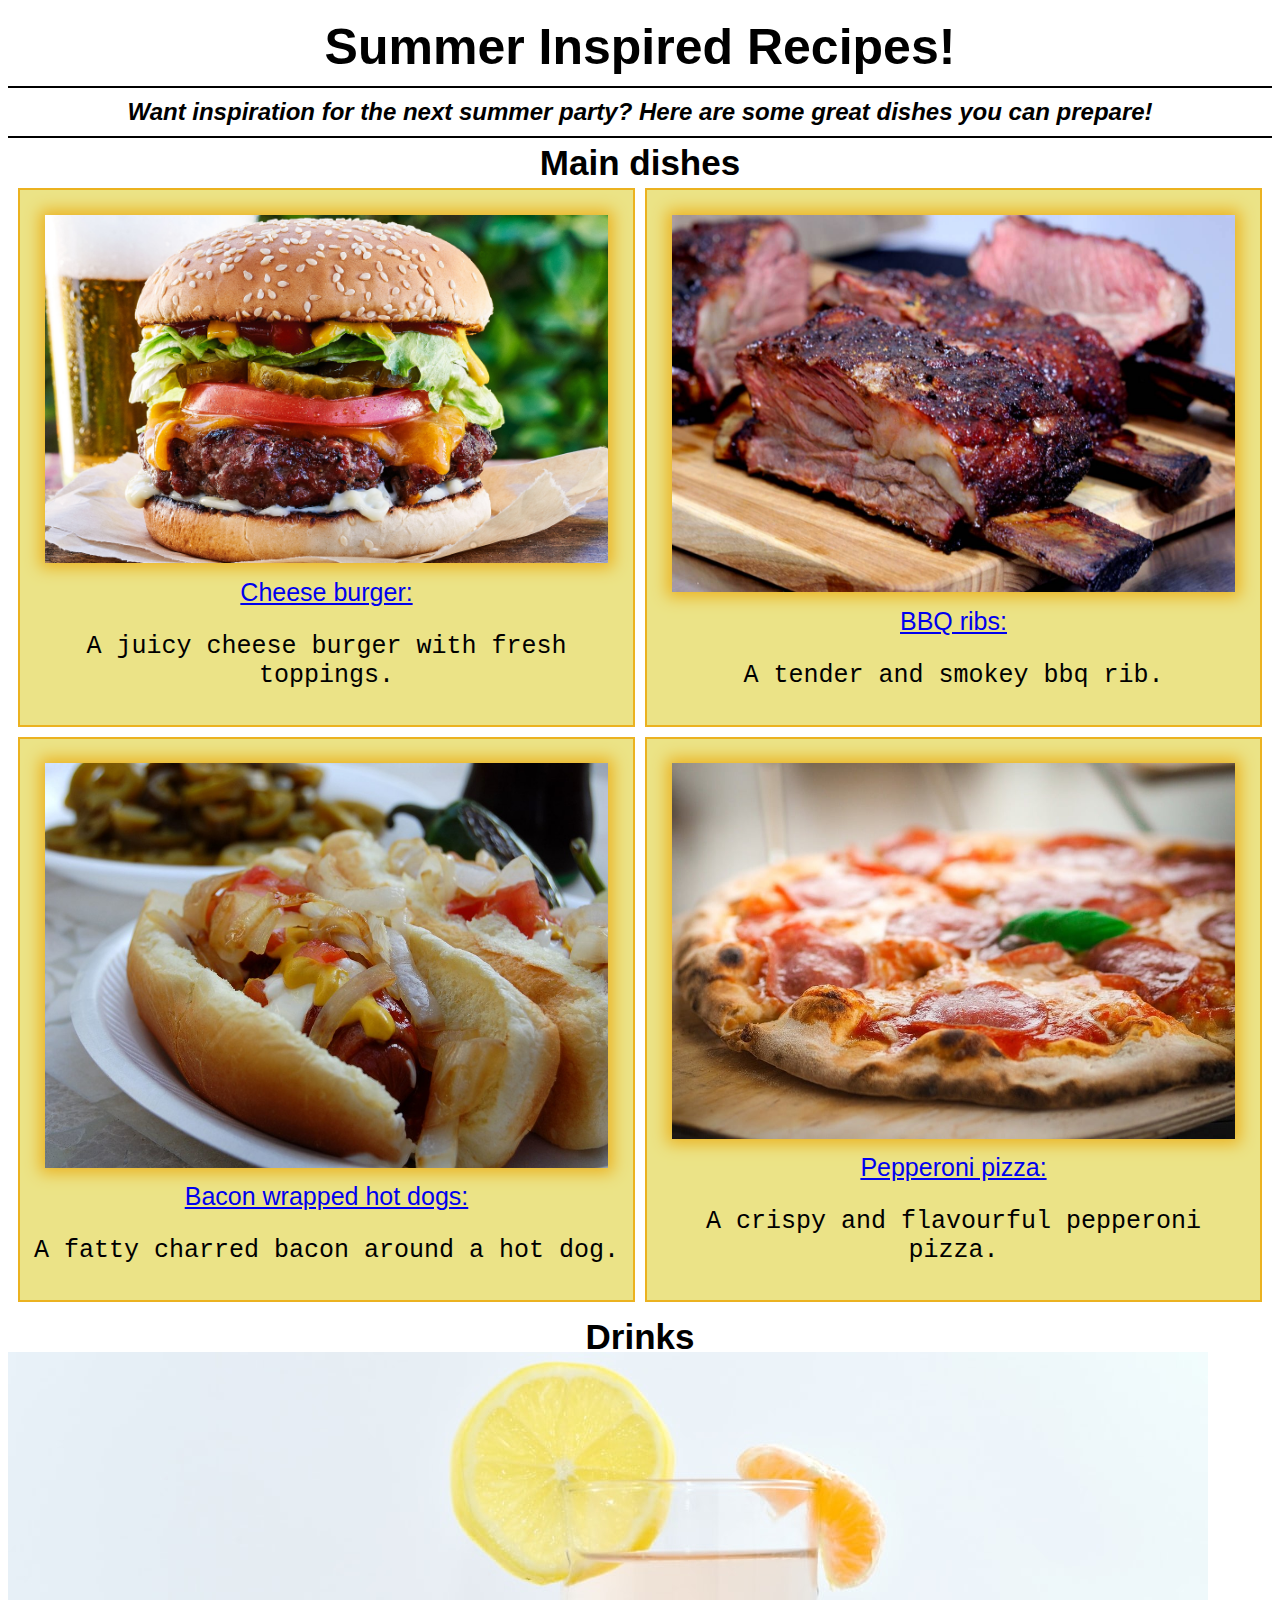
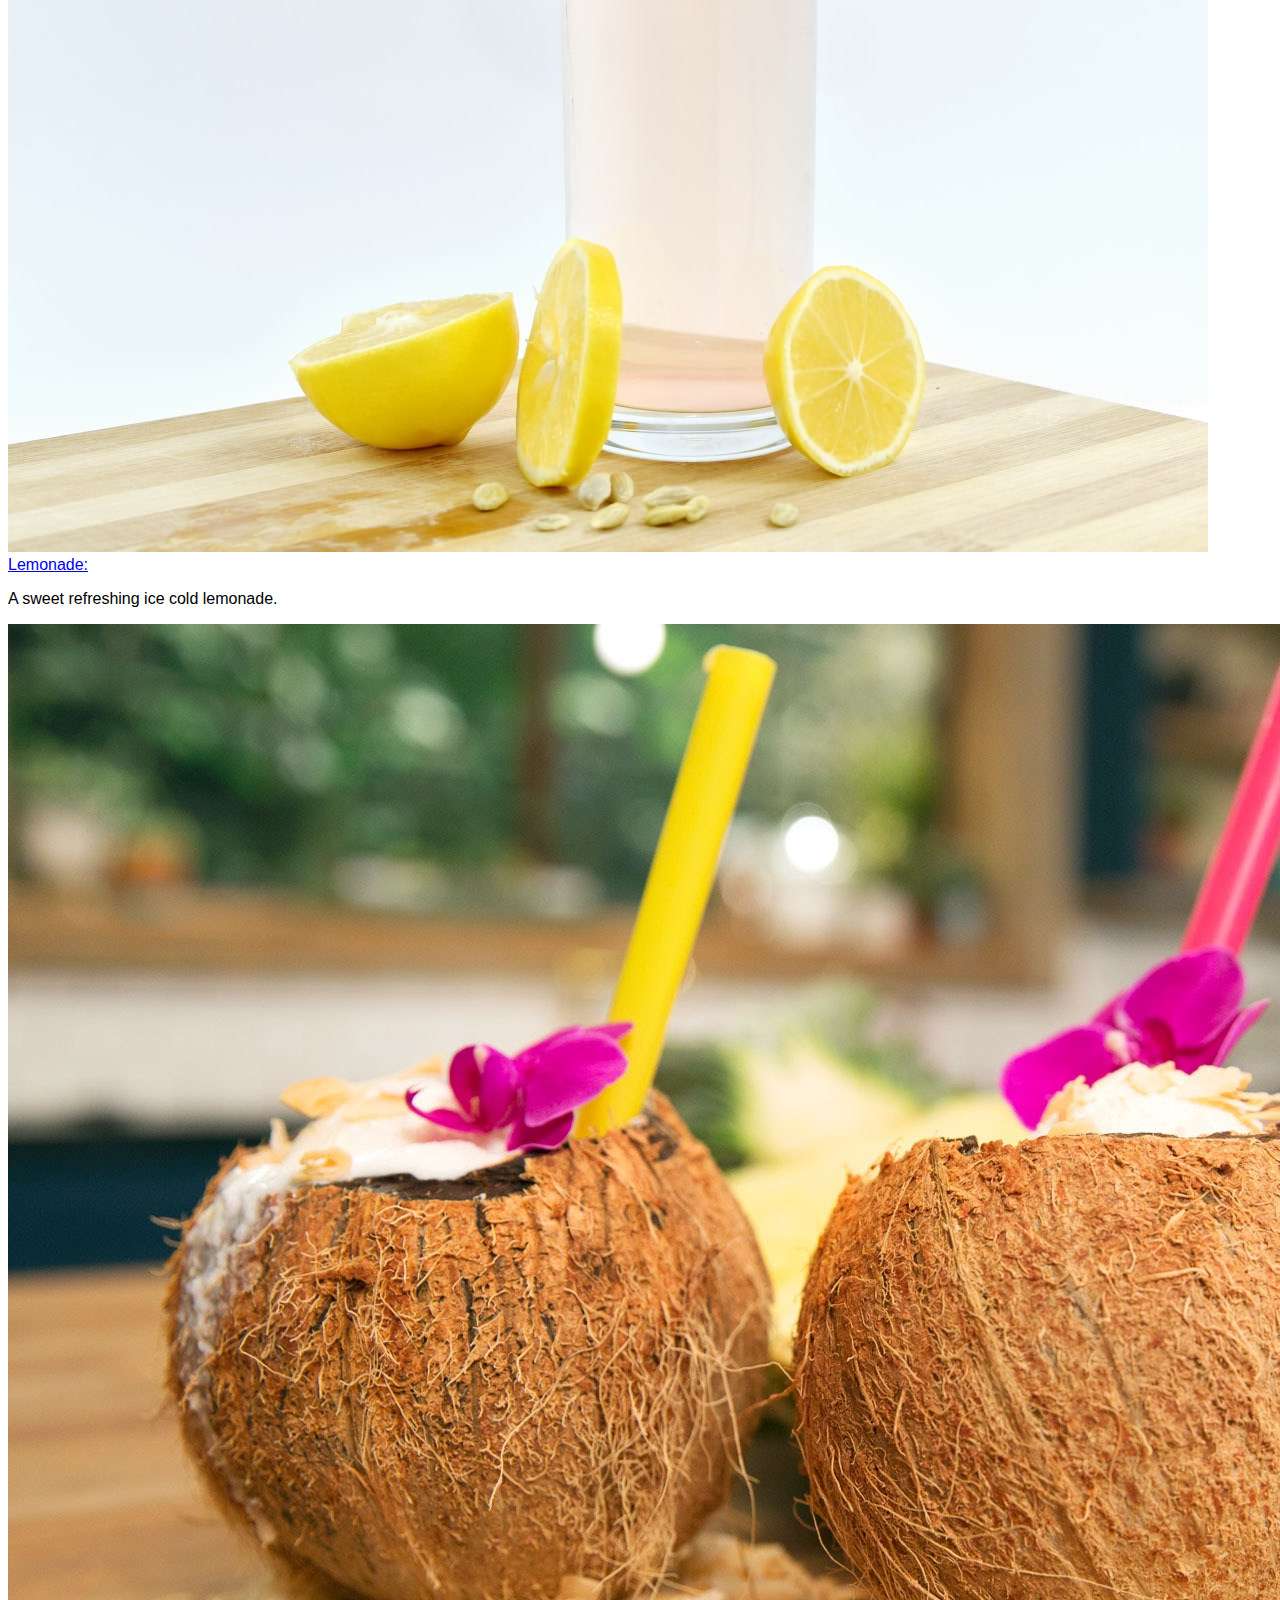
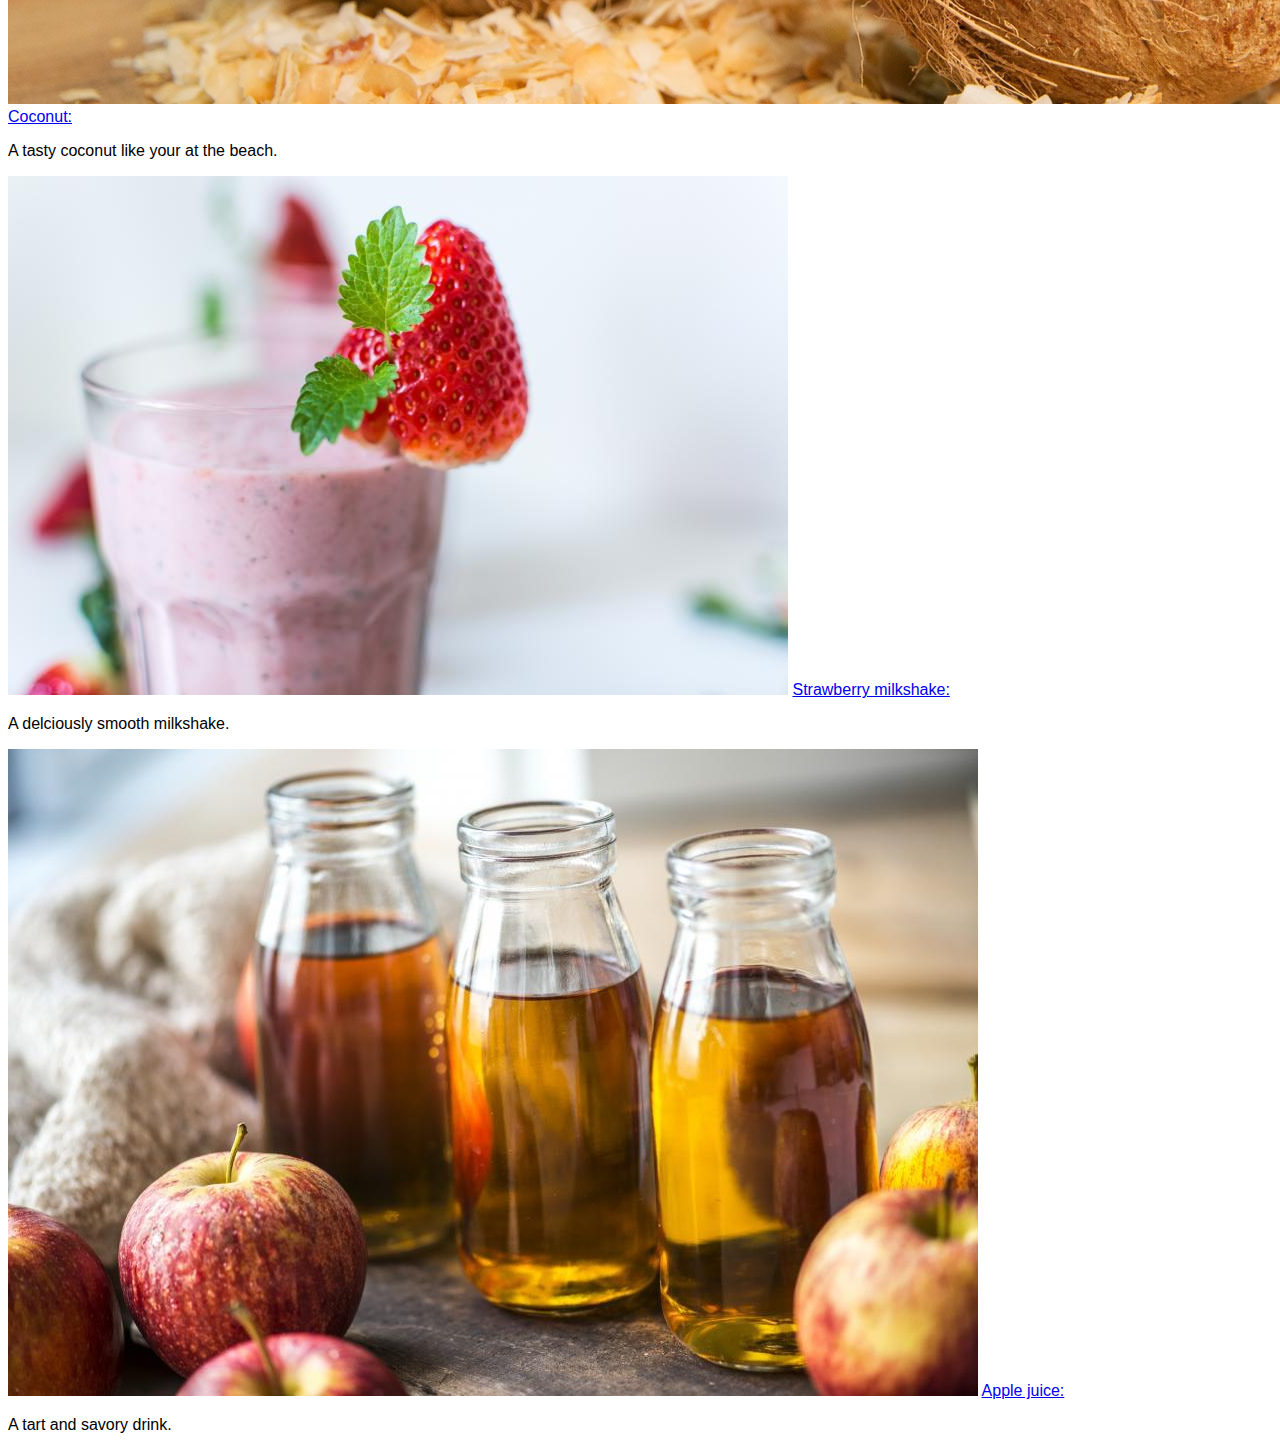
<file: index.html>
<!DOCTYPE html>
<html lang="en">
    <head>
        <meta charset="UTF-8">
        <title>Home</title>
        <link rel="stylesheet" href="styles/base.css">
        <link rel="stylesheet" href="styles/home-page.css">
        <link rel="stylesheet" href="styles/recipe-pages.css">
    </head>


    <body>
        <h1 id="header-home">Summer Inspired Recipes!</h1>
        
        <div>
            <h2 id="front-page-header">
                <em>
                    Want inspiration for the next summer party? 
                    Here are some great dishes you can prepare!                    
                </em>
            </h2>

            <h3 id="dishes">Main dishes</h3>
            <div id="recipe-cards">

                <div class="card">
                    <img src="images/cheeseburger.jpg" class="home-images">
                    <a href="recipes/cheese-burger.html">Cheese burger:</a>
                    <p class="card-info">A juicy cheese burger with fresh toppings.</p>
                </div>
                <div class="card">
                    <img src="images/bbq-ribs.jpg" class="home-images">
                    <a href="recipes/bbq-ribs.html">BBQ ribs:</a>
                    <p class="card-info">A tender and smokey bbq rib.</p>
                </div>
                <div class="card">
                    <img src="images/bacon-wrapped-hot-dogs.jpg" class="home-images">
                    <a href="recipes/bacon-wrapped-hotdogs.html">Bacon wrapped hot dogs:</a>
                    <p class="card-info">A fatty charred bacon around a hot dog.</p>
                </div>
                <div class="card">
                    <img src="images/pizza2.jpg" class="home-images">
                    <a href="recipes/pizza.html">Pepperoni pizza:</a>
                    <p class="card-info">A crispy and flavourful pepperoni pizza.</p>
                </div>

            </div>  

            <h3 id="dishes">Drinks</h3>
            <div id="recipe-cards2">

                <div class="card2">
                    <img src="images/lemonade.jpg" class="home-images2">
                    <a href="recipes/lemonade.html">Lemonade:</a>
                    <p class="card-info2">A sweet refreshing ice cold lemonade.</p>
                </div>
                <div class="card2">
                    <img src="images/coconut.jpg" class="home-images2">
                    <a href="recipes/coconut.html">Coconut:</a>
                    <p class="card-info2">A tasty coconut like your at the beach.</p>
                </div>
                <div class="card2">
                    <img src="images/strawberry-milkshake.jpg" class="home-images2">
                    <a href="recipes/strawberry-milkshake.html">Strawberry milkshake:</a>
                    <p class="card-info2">A delciously smooth milkshake.</p>
                </div>
                <div class="card2">
                    <img src="images/apple-juice.jpg" class="home-images2">
                    <a href="recipes/apple-juice.html">Apple juice:</a>
                    <p class="card-info2">A tart and savory drink.</p>
                </div>

            </div>  
        </div>
    </body>
</html>
</file>
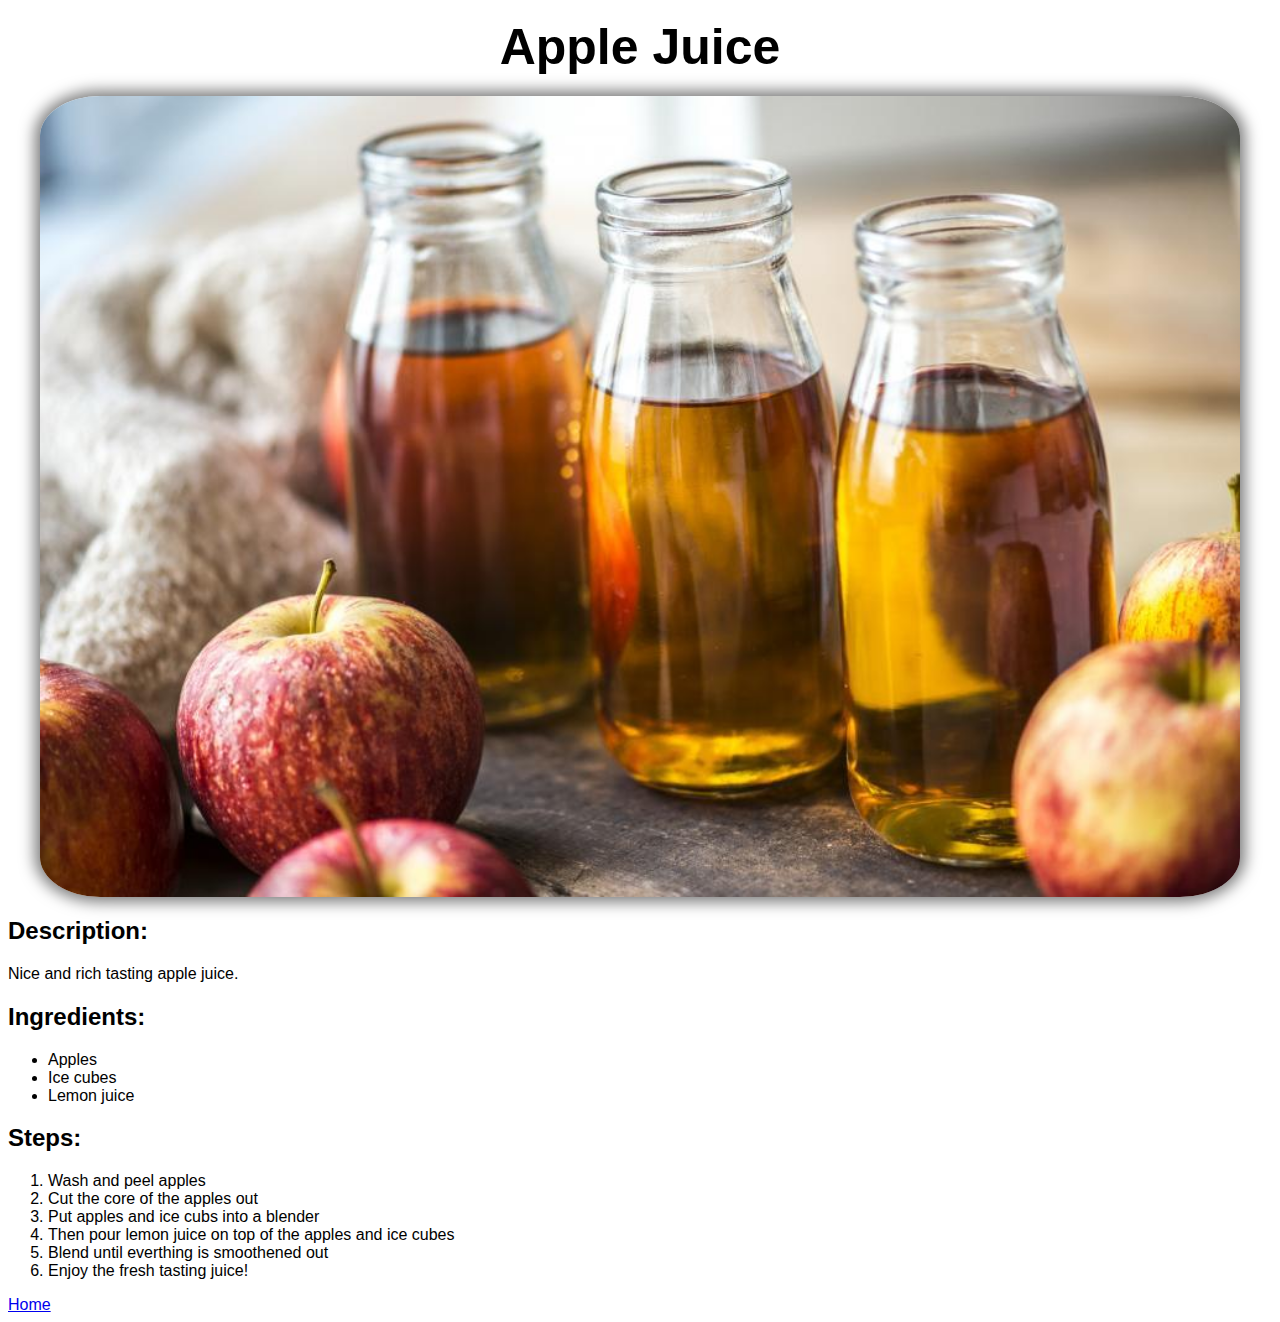
<file: recipes/apple-juice.html>
<!DOCTYPE html>
<html lang="en">
    <head>
        <meta charset="UTF-8">
        <title>Apple Juice</title>
        <link rel="stylesheet" href="../styles/base.css">
        <link rel="stylesheet" href="../styles/recipe-pages.css">
    </head>


    <body>
        <h1 class="header-food-page" id="apple-juice-food-page-title">Apple Juice</h1>
        <img src="../images/apple-juice.jpg" 
             alt="Three small bootles of apple juice surroned by red apples." 
             class="recipe-page-images">

        <div class="drink-page-description">
            <h2><strong>Description:</strong></h2>
            <p>Nice and rich tasting apple juice.</p>
        </div>

        <div class="drink-page-ingredients-steps">
            <h2><strong>Ingredients:</strong></h2>
            <ul>
                <li>Apples</li>
                <li>Ice cubes</li>
                <li>Lemon juice</li>
            </ul>
            <h2><strong>Steps:</strong></h2>
            <ol>
                <li>Wash and peel apples</li>
                <li>Cut the core of the apples out</li>
                <li>Put apples and ice cubs into a blender</li>
                <li>Then pour lemon juice on top of the apples and ice cubes</li>
                <li>Blend until everthing is smoothened out</li>
                <li>Enjoy the fresh tasting juice!</li>
            </ol>
        </div>

        <a href="../index.html">Home</a>
    </body>
</html>
</file>
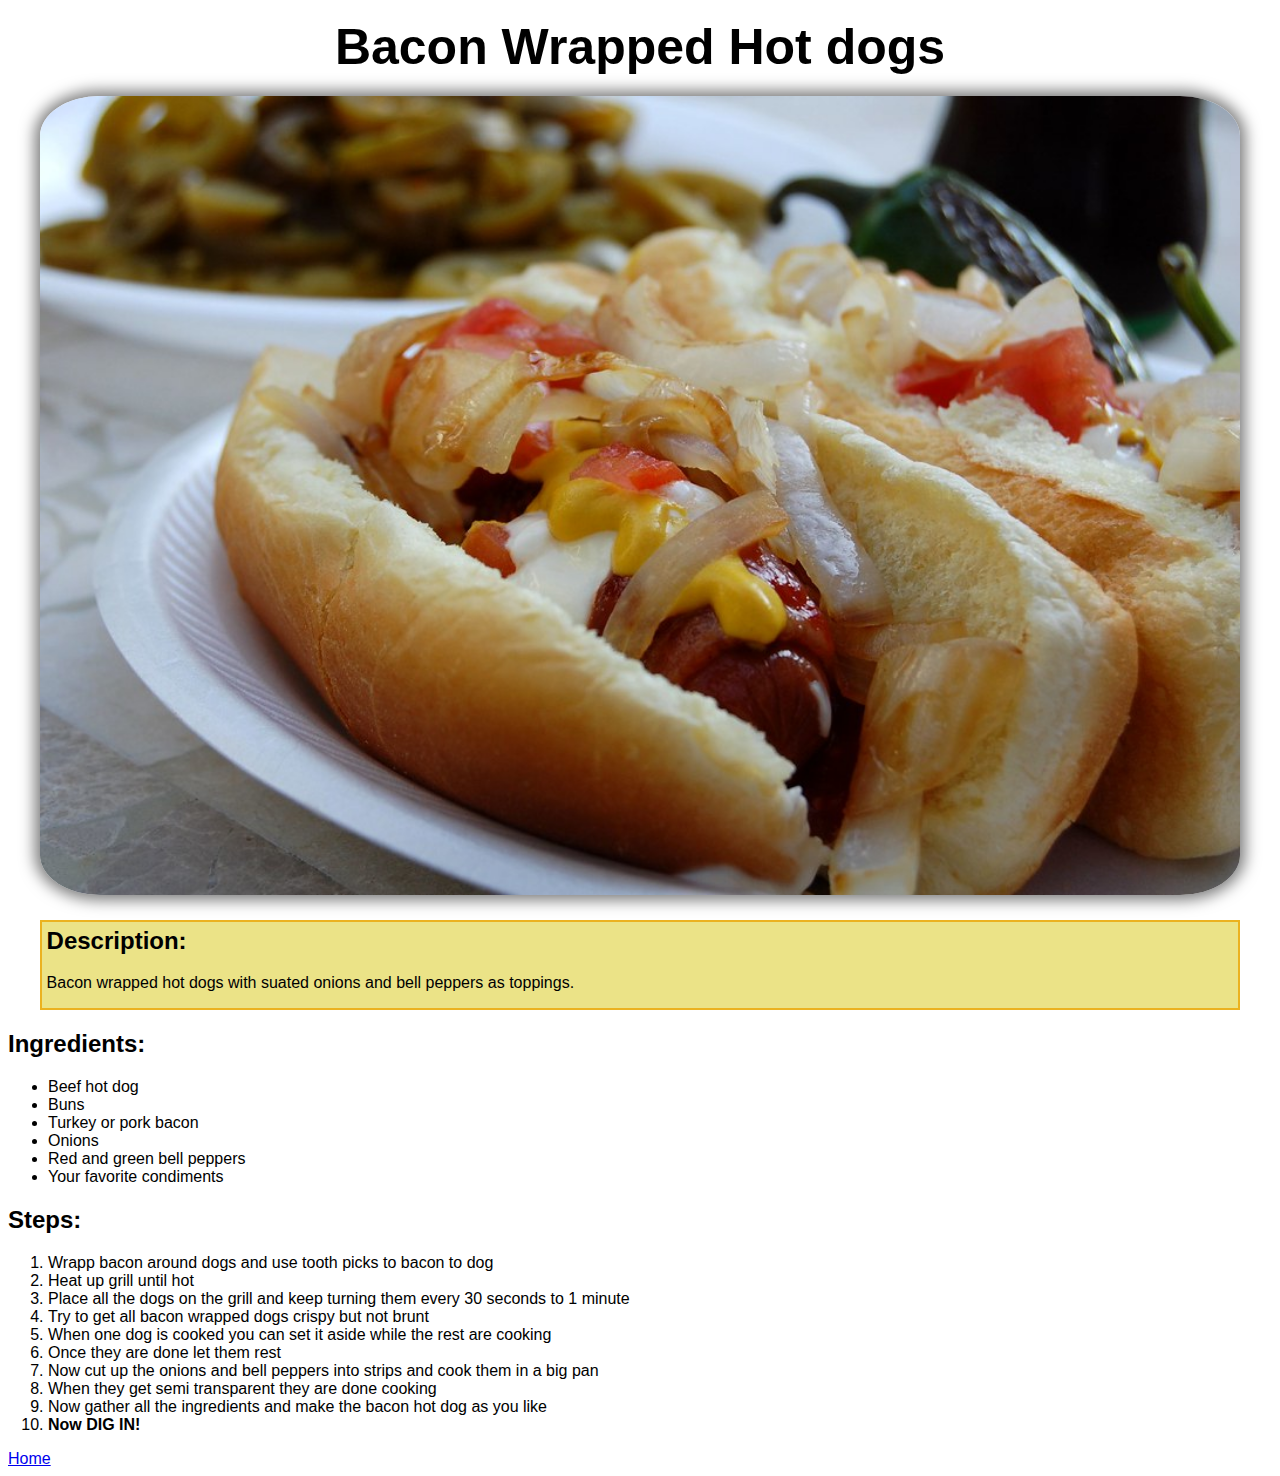
<file: recipes/bacon-wrapped-hotdogs.html>
<!DOCTYPE html>
<html lang="en">
    <head>
        <meta charset="UTF-8">
        <title>Bacon Wrapped Hot dogs</title>
        <link rel="stylesheet" href="../styles/base.css">
        <link rel="stylesheet" href="../styles/recipe-pages.css">
    </head>


    <body>
        <h1 class="header-food-page">Bacon Wrapped Hot dogs</h1>
        <img src="../images/bacon-wrapped-hot-dogs.jpg" 
             alt="Bacon wrapped hot dogs with suated onions and bell peppers as toppings." 
             class="recipe-page-images">

        <div class="food-page-description">
            <h2><strong>Description:</strong></h2>
            <p>Bacon wrapped hot dogs with suated onions and bell peppers as toppings.</p>
        </div>
        

        <h2><strong>Ingredients:</strong></h2>
        <ul>
            <li>Beef hot dog</li>
            <li>Buns</li>
            <li>Turkey or pork bacon</li>
            <li>Onions</li>
            <li>Red and green bell peppers</li>
            <li>Your favorite condiments</li>
        </ul>

        <h2><strong>Steps:</strong></h2>
        <ol>
            <li>Wrapp bacon around dogs and use tooth picks to bacon to dog</li>
            <li>Heat up grill until hot</li>
            <li>Place all the dogs on the grill and keep turning them every 30 seconds to 1 minute</li>
            <li>Try to get all bacon wrapped dogs crispy but not brunt</li>
            <li>When one dog is cooked you can set it aside while the rest are cooking</li>
            <li>Once they are done let them rest</li>
            <li>Now cut up the onions and bell peppers into strips and cook them in a big pan</li>
            <li>When they get semi transparent they are done cooking</li>
            <li>Now gather all the ingredients and make the bacon hot dog as you like</li>
            <li><strong>Now DIG IN!</strong></li>
        </ol>

        <a href="../index.html">Home</a>
    </body>
</html>
</file>
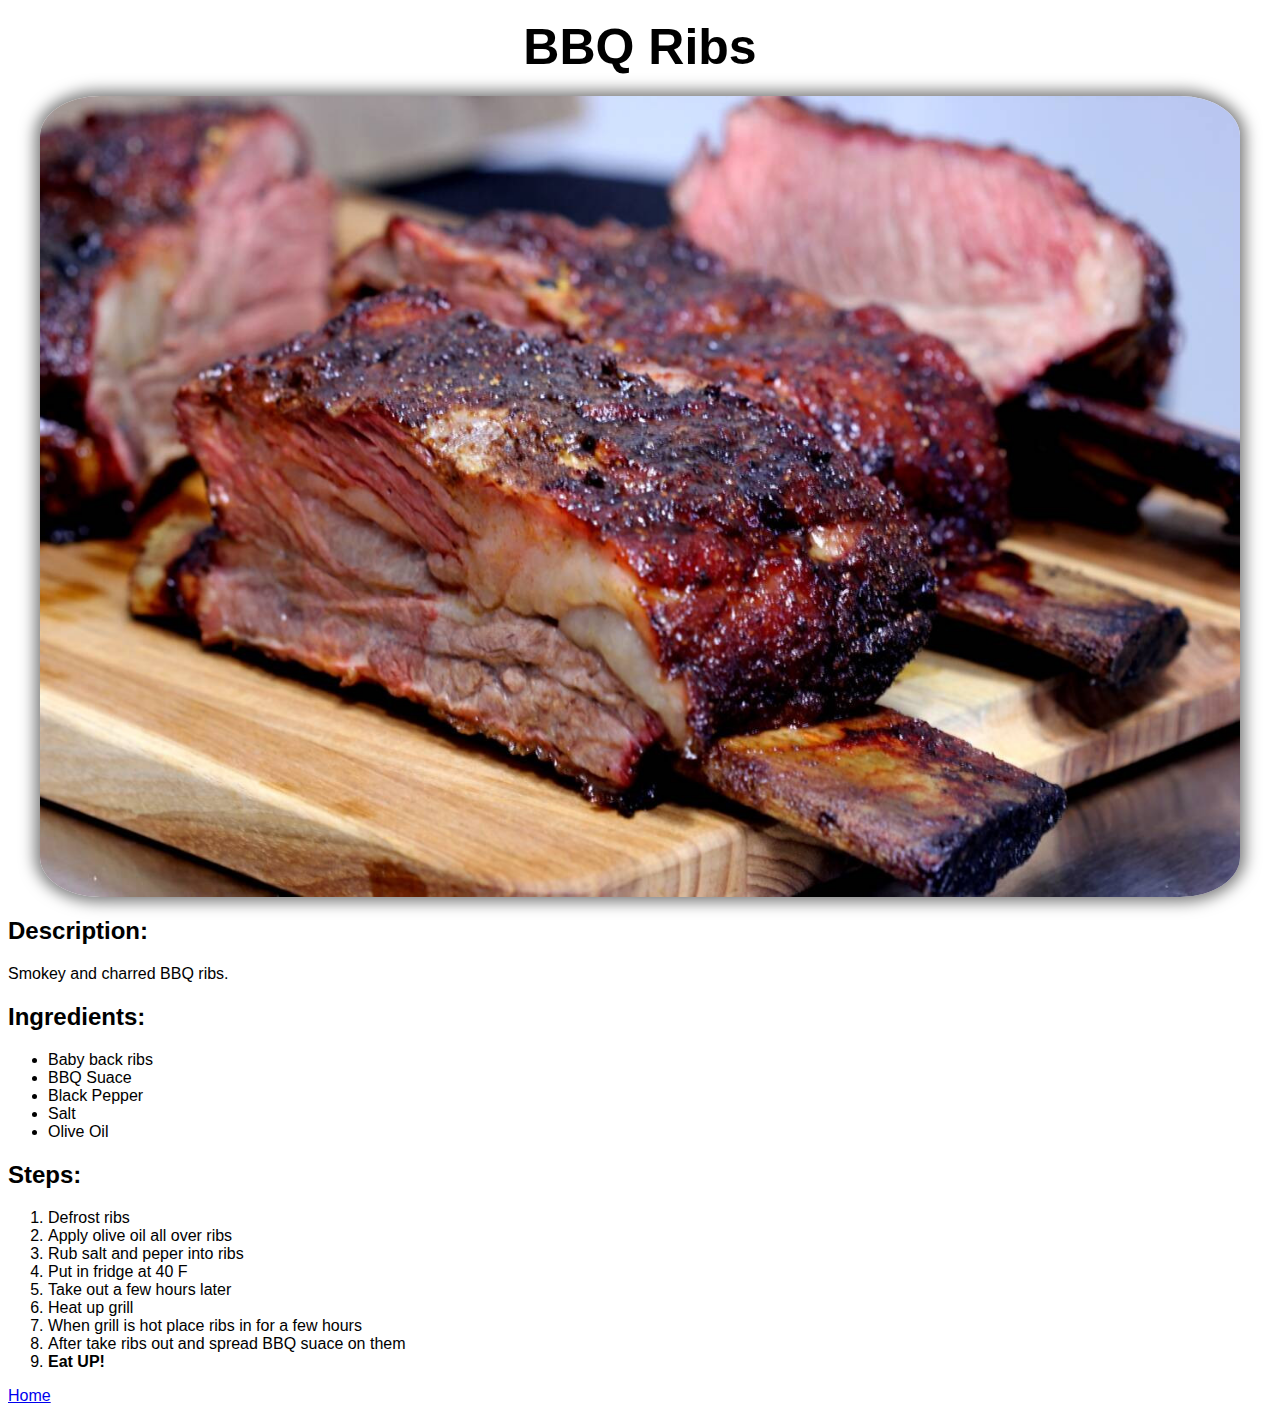
<file: recipes/bbq-ribs.html>
<!DOCTYPE html>
<html lang="en">
    <head>
        <meta charset="UTF-8">
        <title>BBQ Ribs</title>
        <link rel="stylesheet" href="../styles/base.css">
        <link rel="stylesheet" href="../styles/recipe-pages.css">
    </head>


    <body>
        <h1 class="header-food-page">BBQ Ribs</h1>
        <img src="../images/bbq-ribs.jpg" 
             alt="Smokey and charred BBQ ribs on a wooden cutting board" 
             class="recipe-page-images">
        <h2><strong>Description:</strong></h2>
        <p>Smokey and charred BBQ ribs.</p>

        <h2><strong>Ingredients:</strong></h2>
        <ul>
            <li>Baby back ribs</li>
            <li>BBQ Suace</li>
            <li>Black Pepper</li>
            <li>Salt</li>
            <li>Olive Oil</li>
        </ul>

        <h2><strong>Steps:</strong></h2>
        <ol>
            <li>Defrost ribs</li>
            <li>Apply olive oil all over ribs</li>
            <li>Rub salt and peper into ribs</li>
            <li>Put in fridge at 40 F</li>
            <li>Take out a few hours later</li>
            <li>Heat up grill</li>
            <li>When grill is hot place ribs in for a few hours</li>
            <li>After take ribs out and spread BBQ suace on them</li>
            <li><strong>Eat UP!</strong></li>
        </ol>

        <a href="../index.html">Home</a>
    </body>
</html>
</file>
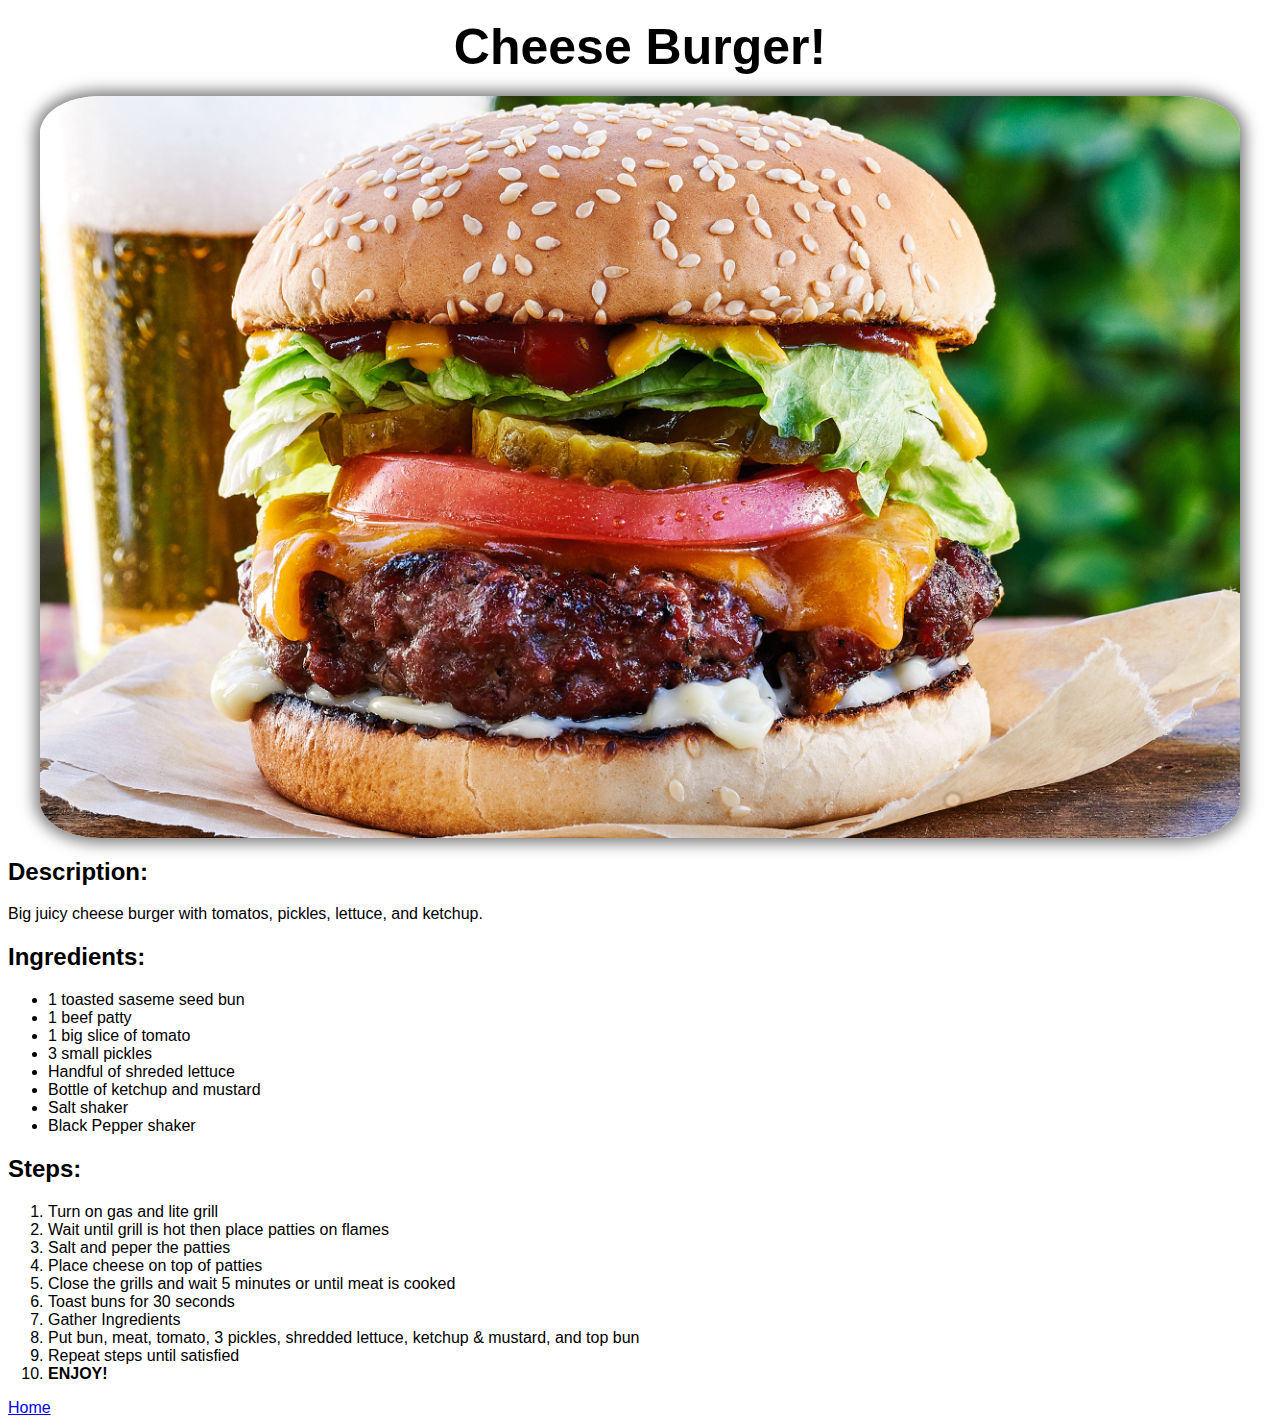
<file: recipes/cheese-burger.html>
<!DOCTYPE html>
<html lang="en">
    <head>
        <meta charset="UTF-8">
        <title>Cheese Burger</title>
        <link rel="stylesheet" href="../styles/base.css">
        <link rel="stylesheet" href="../styles/recipe-pages.css">
    </head>


    <body>
        <h1 class="header-food-page" id="cheese-burger-food-page-title">Cheese Burger!</h1>
        <img src="../images/cheeseburger.jpg"
             alt="Big juicy cheese burger with tomatos, pickles, lettuce, and ketchup" 
             class="recipe-page-images">

        <div class="main-dish-page-description">
            <h2><strong>Description:</strong></h2>
            <p>Big juicy cheese burger with tomatos, pickles, lettuce, and ketchup.</p>
        </div>

        <div class="food-page-ingredients-steps">
            <div class="food-page-ingredients-steps-title-list">
                <h2><strong>Ingredients:</strong></h2>
                <ul>
                    <li>1 toasted saseme seed bun</li>
                    <li>1 beef patty</li>
                    <li>1 big slice of tomato</li>
                    <li>3 small pickles</li>
                    <li>Handful of shreded lettuce</li>
                    <li>Bottle of ketchup and mustard</li>
                    <li>Salt shaker</li>
                    <li>Black Pepper shaker</li>
                </ul>
                <h2><strong>Steps:</strong></h2>
                <ol>
                    <li>Turn on gas and lite grill</li>
                    <li>Wait until grill is hot then place patties on flames</li>
                    <li>Salt and peper the patties</li>
                    <li>Place cheese on top of patties</li>
                    <li>Close the grills and wait 5 minutes or until meat is cooked</li>
                    <li>Toast buns for 30 seconds</li>
                    <li>Gather Ingredients</li>
                    <li>
                        Put bun, meat, tomato, 3 pickles, shredded lettuce,
                        ketchup & mustard, and top bun
                    </li>
                    <li>Repeat steps until satisfied</li>
                    <li><strong>ENJOY!</strong></li>
                </ol>
            </div>
        </div>
        
        <div class="home-button">
            <a href="../index.html" class="main-dish-home-button-styling">Home</a>
        </div>
    </body>
</html>
</file>
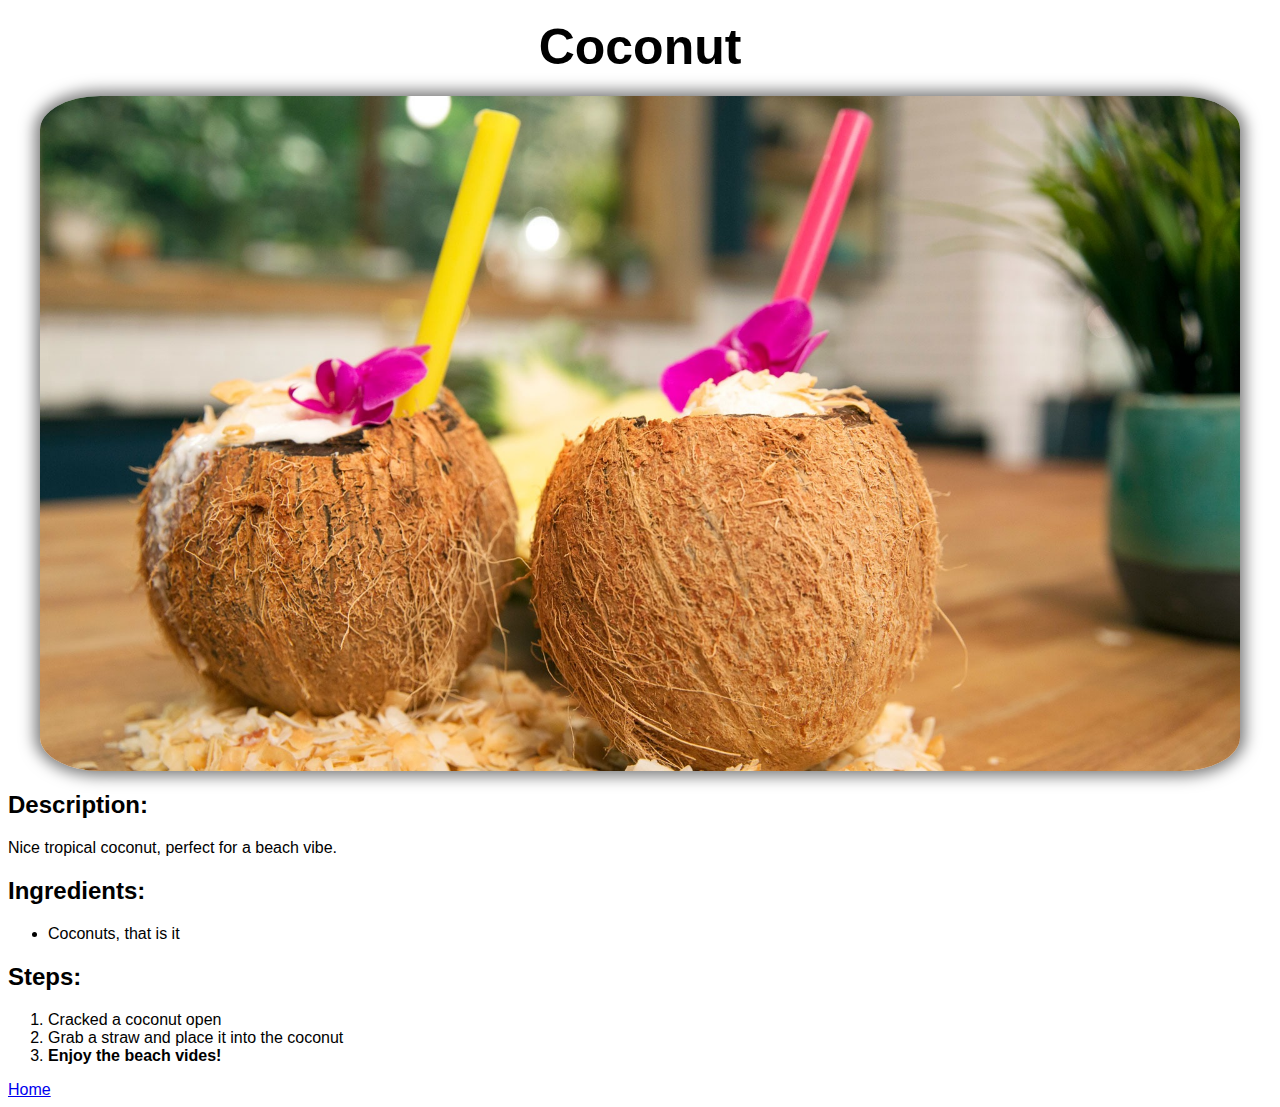
<file: recipes/coconut.html>
<!DOCTYPE html>
<html lang="en">
    <head>
        <meta charset="UTF-8">
        <title>Coconut</title>
        <link rel="stylesheet" href="../styles/base.css">
        <link rel="stylesheet" href="../styles/recipe-pages.css">
    </head>


    <body>
        <h1 class="header-food-page" id="coconut-food-page-title">Coconut</h1>
        <img src="../images/coconut.jpg" 
             alt="Fresh coconuts with colorful straws." 
             class="recipe-page-images">

        <div class="drink-page-description">
            <h2><strong>Description:</strong></h2>
            <p>Nice tropical coconut, perfect for a beach vibe.</p>
        </div>

        <h2><strong>Ingredients:</strong></h2>
        <ul>
            <li>Coconuts, that is it</li>
        </ul>

        <h2><strong>Steps:</strong></h2>
        <ol>
            <li>Cracked a coconut open</li>
            <li>Grab a straw and place it into the coconut</li>
            <li><strong>Enjoy the beach vides!</strong></li>
        </ol>

        <a href="../index.html">Home</a>
    </body>
</html>
</file>
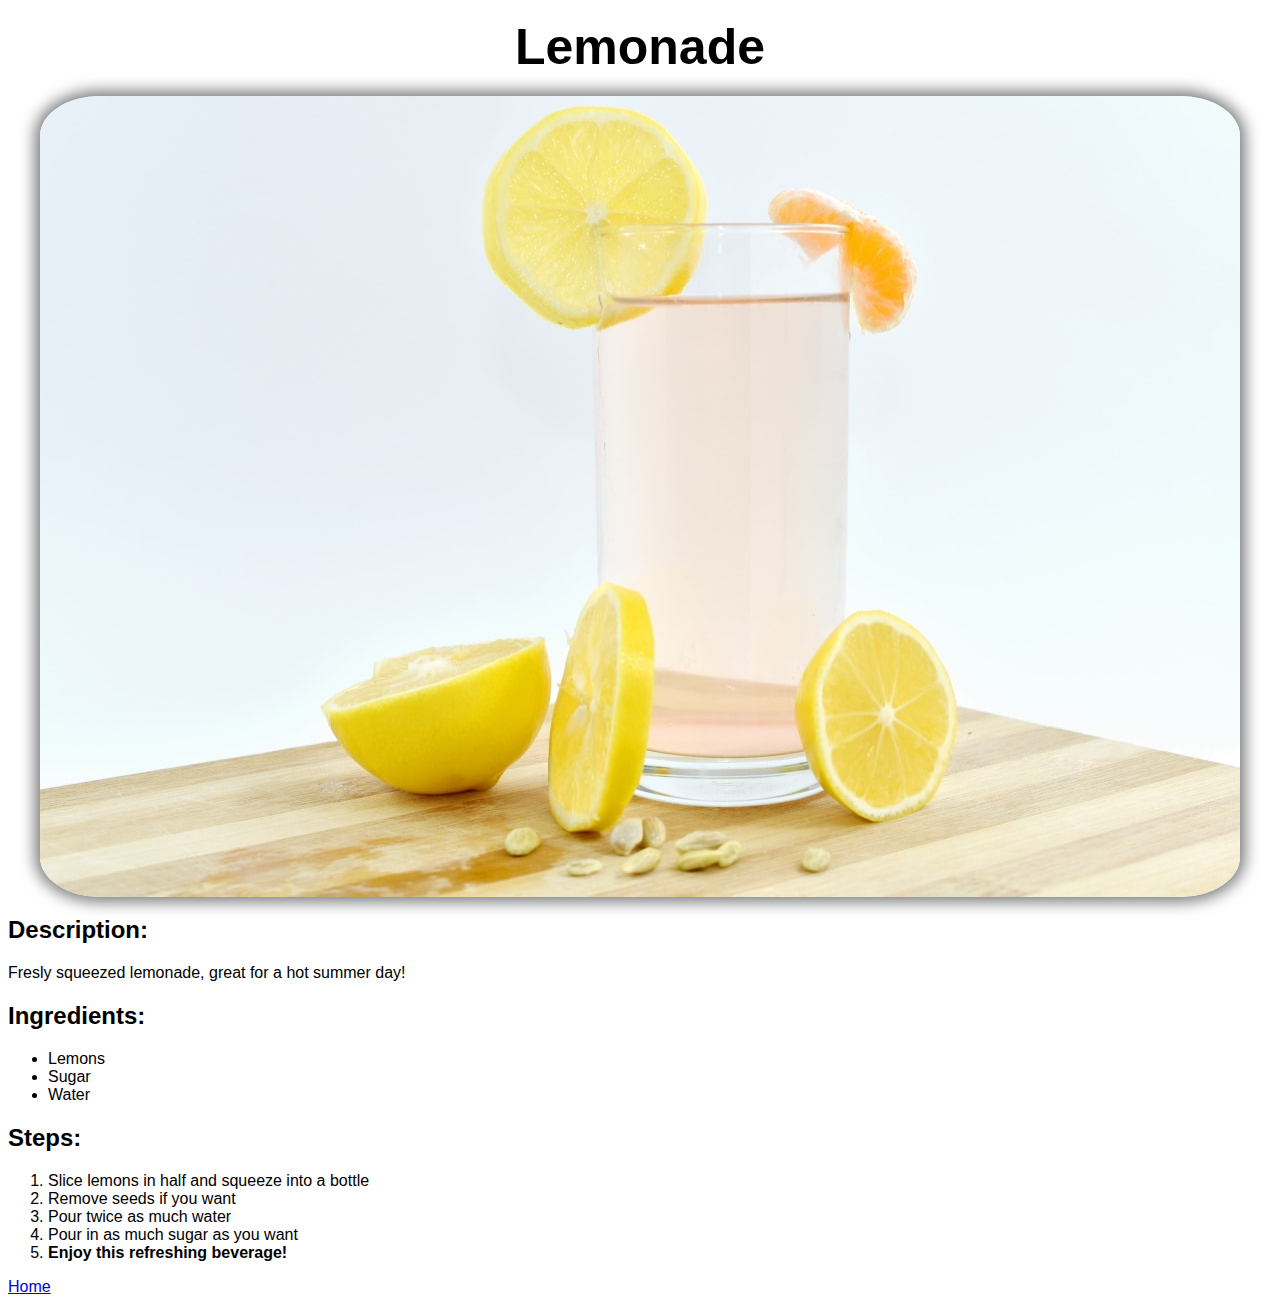
<file: recipes/lemonade.html>
<!DOCTYPE html>
<html lang="en">
    <head>
        <meta charset="UTF-8">
        <title>Lemonade</title>
        <link rel="stylesheet" href="../styles/base.css">
        <link rel="stylesheet" href="../styles/recipe-pages.css">
    </head>


    <body>
        <h1 class="header-food-page" id="lemonade-food-page-title">Lemonade</h1>
        <img src="../images/lemonade.jpg" 
             alt="Fresh glass of lemonade surronded by slices of lemons on a cutting baord." 
             class="recipe-page-images">

        <div class="drink-page-description">
            <h2><strong>Description:</strong></h2>
            <p>Fresly squeezed lemonade, great for a hot summer day!</p>
        </div>
        
        <div class="drink-page-ingredients-steps">
            <div class="drink-page-ingredients-steps-title-list">
                <h2><strong>Ingredients:</strong></h2>
                <ul>
                    <li>Lemons</li>
                    <li>Sugar</li>
                    <li>Water</li>
                </ul>
                <h2><strong>Steps:</strong></h2>
                <ol>
                    <li>Slice lemons in half and squeeze into a bottle</li>
                    <li>Remove seeds if you want</li>
                    <li>Pour twice as much water</li>
                    <li>Pour in as much sugar as you want</li>
                    <li><strong>Enjoy this refreshing beverage!</strong></li>
                </ol>
            </div>
        </div>

        <div class="home-button">
            <a href="../index.html" class="drink-home-button-styling">Home</a>
        </div>
    </body>
</html>
</file>
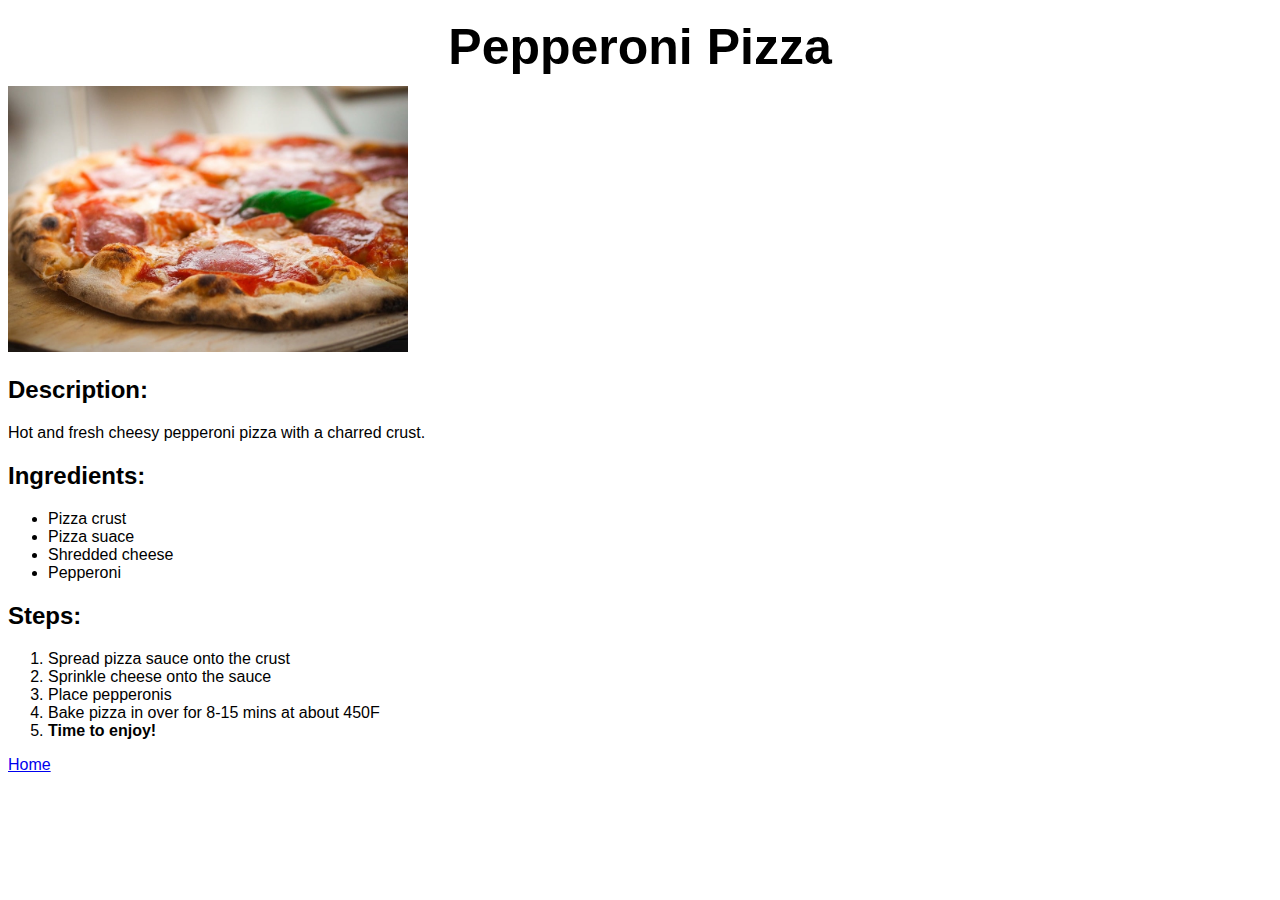
<file: recipes/pizza.html>
<!DOCTYPE html>
<html lang="en">
    <head>
        <meta charset="UTF-8">
        <title>Pepperoni pizza</title>
        <link rel="stylesheet" href="../styles/base.css">
        <link rel="stylesheet" href="../styles/recipe-pages.css">
    </head>


    <body>
        <h1 class="header-food-page">Pepperoni Pizza</h1>
        <img src="../images/pizza2.jpg" width="400" alt="Cheesy pepperoni pizza cut into 8 slices on a wooden cutting board.">
        <h2><strong>Description:</strong></h2>
        <p>Hot and fresh cheesy pepperoni pizza with a charred crust.</p>

        <h2><strong>Ingredients:</strong></h2>
        <ul>
            <li>Pizza crust</li>
            <li>Pizza suace</li>
            <li>Shredded cheese</li>
            <li>Pepperoni</li>
        </ul>

        <h2><strong>Steps:</strong></h2>
        <ol>
            <li>Spread pizza sauce onto the crust</li>
            <li>Sprinkle cheese onto the sauce</li>
            <li>Place pepperonis</li>
            <li>Bake pizza in over for 8-15 mins at about 450F</li>
            <li><strong>Time to enjoy!</strong></li>
        </ol>

        <a href="../index.html">Home</a>
    </body>
</html>
</file>
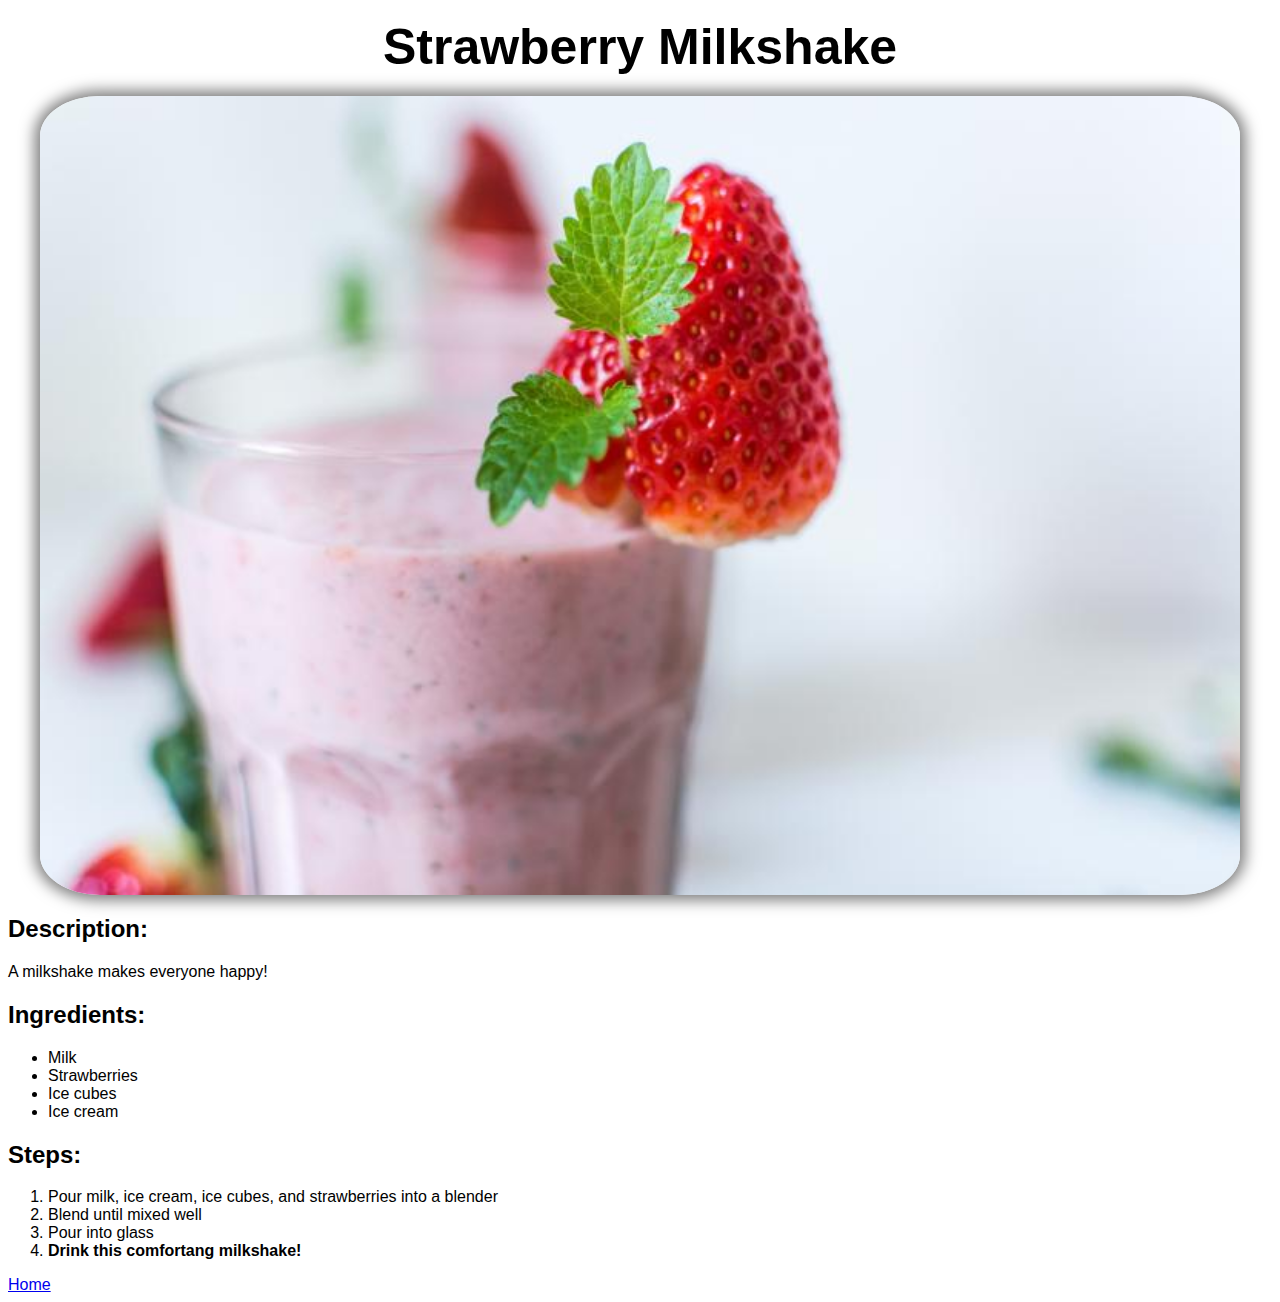
<file: recipes/strawberry-milkshake.html>
<!DOCTYPE html>
<html lang="en">
    <head>
        <meta charset="UTF-8">
        <title>Strawberry Milkshake</title>
        <link rel="stylesheet" href="../styles/base.css">
        <link rel="stylesheet" href="../styles/recipe-pages.css">
    </head>


    <body>
        <h1 class="header-food-page" id="strawberry-milkshake-food-page-title">Strawberry Milkshake</h1>
        <img src="../images/strawberry-milkshake.jpg" 
             alt="Strawberry milkshake surronded by strawberries." 
             class="recipe-page-images">

        <div class="drink-page-description">
            <h2><strong>Description:</strong></h2>
            <p>A milkshake makes everyone happy!</p>
        </div>
        
        <div class="drink-page-ingredients-steps">
            <div class="drink-page-ingredients-steps-title-list">
                <h2><strong>Ingredients:</strong></h2>
                <ul>
                    <li>Milk</li>
                    <li>Strawberries</li>
                    <li>Ice cubes</li>
                    <li>Ice cream</li>
                </ul>
                <h2><strong>Steps:</strong></h2>
                <ol>
                    <li>Pour milk, ice cream, ice cubes, and strawberries into a blender</li>
                    <li>Blend until mixed well</li>
                    <li>Pour into glass</li>
                    <li><strong>Drink this comfortang milkshake!</strong></li>
                </ol>
            </div>
        </div>

        <div class="home-button">
            <a href="../index.html" class="home-button-styling">Home</a>
        </div>
    </body>
</html>
</file>
<file: styles/base.css>
* {
    box-sizing: border-box;
    font-family: Verdana, Geneva, Tahoma, sans-serif;
}
</file>
<file: styles/home-page.css>
/* Home page */
#header-home {
    font-size: 50px;
    margin: auto 0px;
    text-align: center;
    padding: 10px;
    border-bottom: 2px solid black;
}

#front-page-header {
    text-align: center;
    margin: auto 0px;
    padding: 10px;
    border-bottom: 2px solid black;
}

#dishes {
    text-align: center;
    margin: auto 0px;
    margin-top: 5px;
    margin-bottom: -5px;
    font-size: 35px;
}

/* Make recipes into grid layout */
    /* Main dishes */
    #recipe-cards {
        display: grid;
        grid-template-columns: 1fr 1fr;
        list-style: none;
        gap: 10px;
        padding: 10px;
        margin: 0px;
        object-fit: cover;
    }

    .card {
            border: 2px solid rgb(235, 178, 32);
            display: flex;
            padding: 10px;
            background-color: rgb(235, 227, 135);
            font-size: 25px;
            flex-direction: column;
            text-align: center;
    }

    .home-images {
        height: 85%;
        width: 95%;
        margin: 2.5% auto;
        box-shadow: 0px 0px 15px 5px rgb(235, 178, 32);
    }

    .card-info {
        font-family: 'Courier New', Courier, monospace;
    }

    /* Drinks */
    #recipe-cards-drinks {
        display: grid;
        grid-template-columns: 1fr 1fr;
        list-style: none;
        gap: 10px;
        padding: 10px;
        margin: 0px;
        object-fit: cover;
    }

    .card-drinks {
            border: 2px solid lightseagreen;
            display: flex;
            padding: 10px;
            background-color: skyblue;
            font-size: 25px;
            flex-direction: column;
            text-align: center;
    }

    .home-images-drinks {
        height: 85%;
        width: 95%;
        margin: 2.5% auto;
        box-shadow: 0px 0px 15px 5px lightseagreen;
    }

    .card-info-drinks {
        font-family: 'Courier New', Courier, monospace;
    }
</file>
<file: styles/recipe-pages.css>
/* Recipe pages */
.header-food-page {
    font-size: 50px;
    margin: auto 0px;
    text-align: center;
    padding: 10px;
}

.recipe-page-images {
    display: block;
    width: 95%;
    height: auto;
    align-self: center;
    margin: 10px auto;
    box-shadow: 0px 0px 15px 5px rgb(122, 122, 122);
    border-radius: 5%;
}

.food-page-description {
    background-color: rgb(235, 227, 135);
    margin-left: 2.5%;
    margin-right: 2.5%;
    margin-top: 25px;
    border: 2px solid rgb(235, 178, 32);
    padding-left: 5px;
}

.food-page-description h2 {
    margin-top: 5px;
}
</file>
